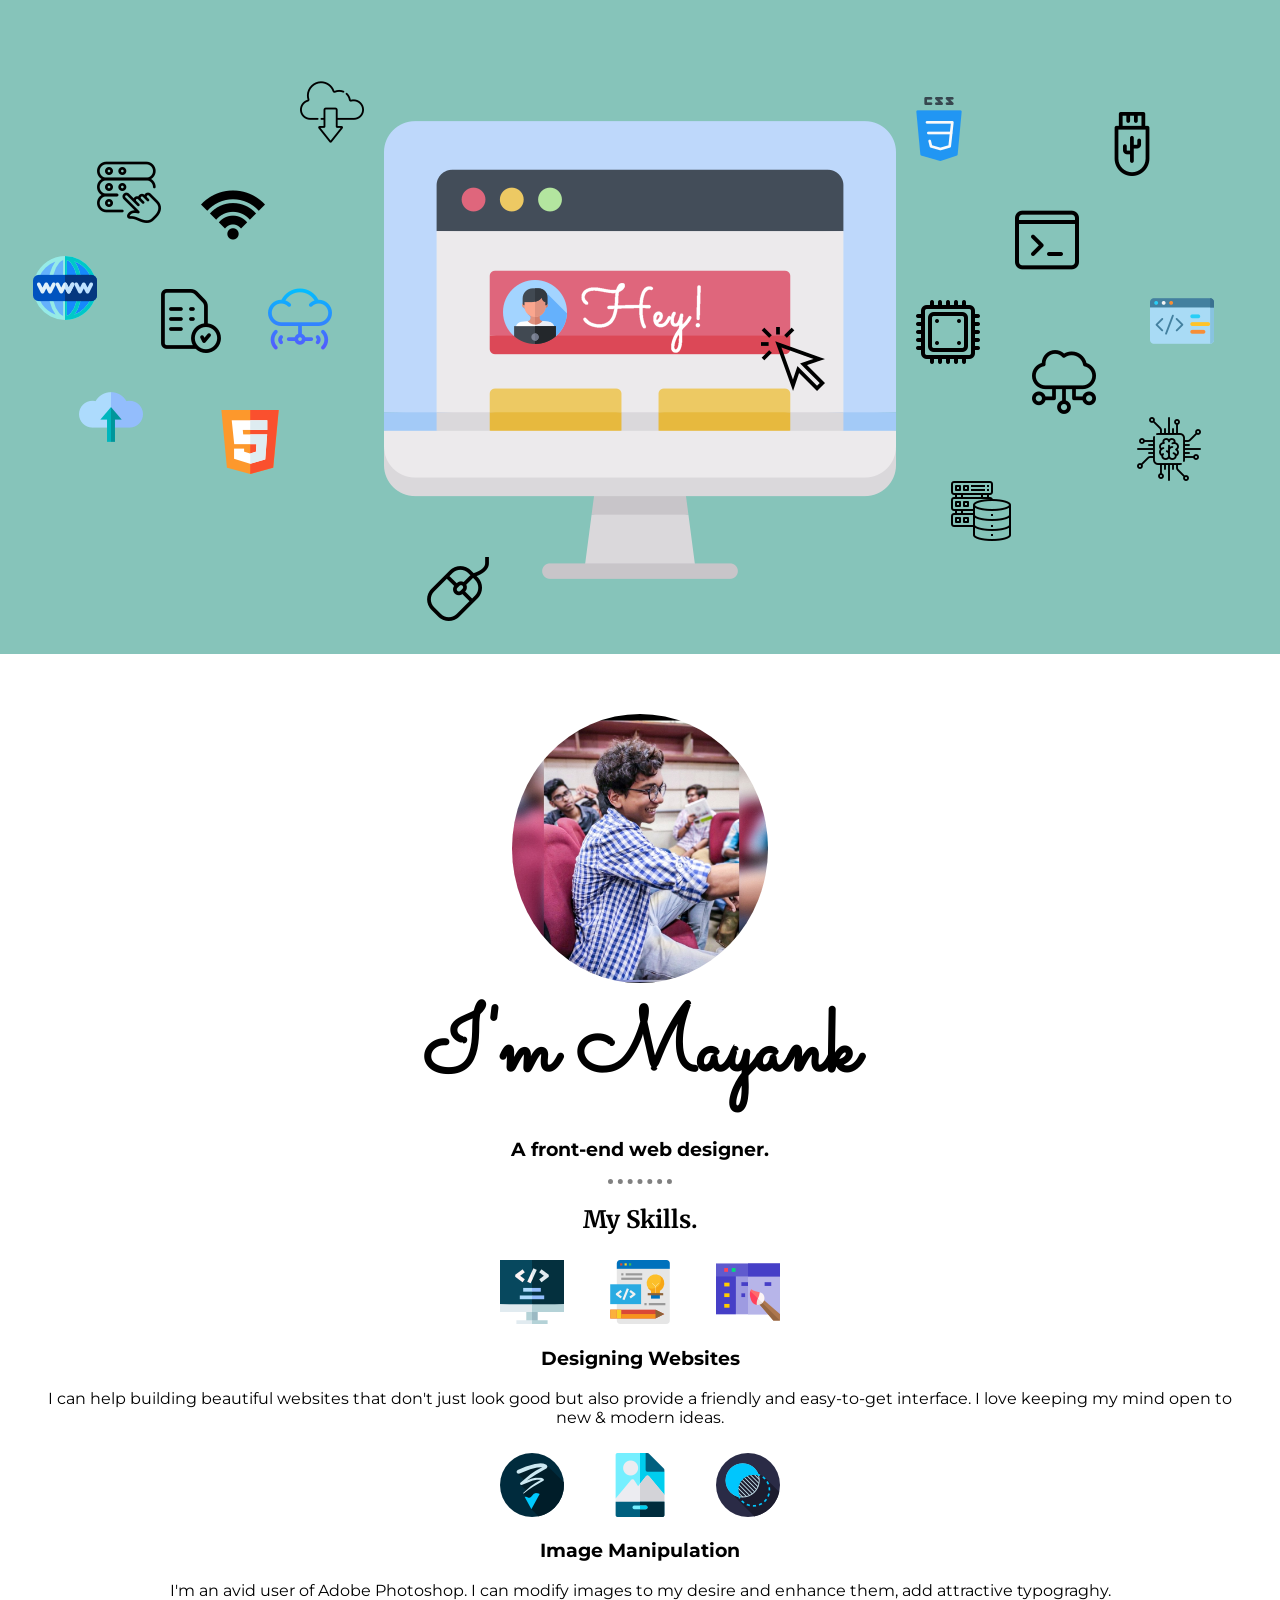
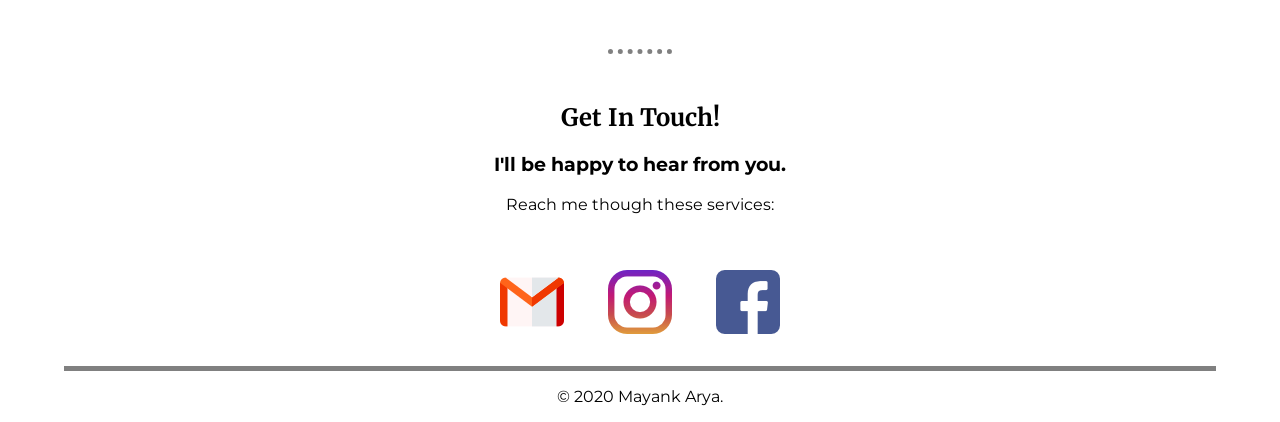
<file: index.html>
<!DOCTYPE html>
<html>
  <head>
    <meta charset="utf-8">
    <title>Mayank Arya</title>
    <link rel="stylesheet" href="Css/styles.css">
    <link rel="icon" href="favicon1.ico">
    <link href="https://fonts.googleapis.com/css2?family=Merriweather:ital,wght@1,700&family=Montserrat:wght@500&family=Sacramento&display=swap" rel="stylesheet">
  </head>
  <body>
  <div class="top-container">
      <img class="responsive" src="images/information2.png" alt="information-img">
</div>

    <div class="middle-container">
      <div class="profile">
        <img class="dp" src="images/Screenshot.jpg" alt="profile picture">

          <h1>I'm Mayank </h1>
        <h3>A front-end web designer.</h3>
      </div>
      <hr>
      <div class="skills">
        <h2>My Skills.</h2>
        <div class="skill-row">
          <img class="skill-wdesign" src="images/wdesign1.png" alt="design1-img">
          <img class="skill-wdesign" src="images/wdesign2.png" alt="design2-img">
          <img class="skill-wdesign" src="images/wdesign3.png" alt="design3-img">
          <h3>Designing Websites</h3>
          <p>I can help building beautiful websites that don't just look good but also provide a friendly and easy-to-get interface. I love keeping my mind open to new & modern ideas. </p>
        </div>
        <div class="skill-row">
          <img class="skill-ps" src="images/ps1.png" alt="photoshop1-img">
          <img class="skill-ps" src="images/ps3.png" alt="photoshop3-img">
          <img class="skill-ps" src="images/ps2.png" alt="photoshop2-img">
          <h3>Image Manipulation</h3>
          <p>I'm an avid user of Adobe Photoshop. I can modify images to my desire and enhance them, add attractive typograghy.  </p>
        </div>
      </div>
    </div>
      <hr>

    <div class="contact-me">
      <h2>Get In Touch!</h2>
      <h3>I'll be happy to hear from you.</h3>
      <p>Reach me though these services:</p>

    </div>


    <div class="bottom-container">
      <a class="footer-link" href="mailto:arya.mayank2001@gmail.com"><img src="images/gmail.png"></a>
      <a class="footer-link" href="https://www.instagram.com/mayank.cr7/?hl=en"><img src="images/instagram.png"></a>
      <a class="footer-link" href="https://www.facebook.com/mayank.arya.393/"><img src="images/facebook.png"></a>
    


    </div>
  <hr id="last-hr">
    <p>© 2020 Mayank Arya.</p>
  </body>
</html>
</file>
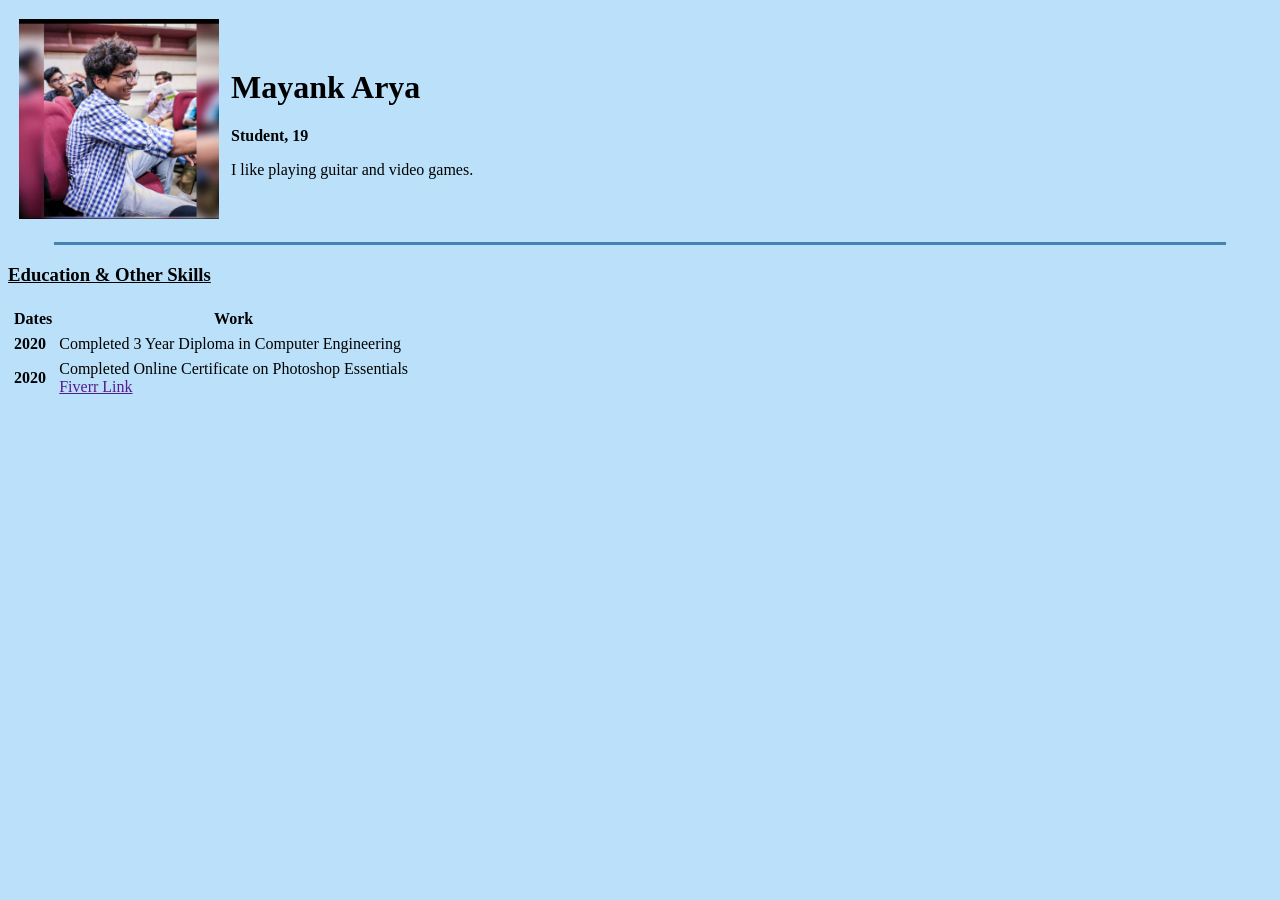
<file:   index.html>
<!DOCTYPE html>
<html lang="en" dir="ltr">

<head>
  <meta charset="utf-8">
  <title>Mayank's Personal Website</title>
</head>

<body style="background-color: #bbe1fa;">
  <table cellspacing="10 px">
    <tr>
      <td>
<img src="Screenshot.jpg" alt="Profile Picture" width="200 px" height="200 px">
</td>
<td>
        <h1>Mayank Arya</h1>
        <p><strong>Student, 19</strong></p>
        <p>I like playing guitar and video games.</p>
</td>
</tr>
  </table>

  <hr size="3 px" color="steelblue" width="1170 px">
<h3><u>Education & Other Skills</u></h3>
<table cellspacing="5 px">
<thead>
  <th>Dates</th>
  <th>Work</th>
</thead>
  <tbody>
    <tr>
      <td><strong>2020</strong></td>
      <td>Completed 3 Year Diploma in Computer Engineering</td>
    </tr>
    <tr>
      <td><strong>2020</strong></td>
      <td>Completed Online Certificate on Photoshop Essentials
      <br>
      <a href="">Fiverr Link</a>
     </td>
    </tr>
  </tbody>

</table>



</body>

</html>
</file>
<file: Css/styles.css>
.top-container {
  background-color: #86c4ba;
  padding-top: 50px;
  max-width: 100%;
  height: auto;

}

.responsive{
  max-width: 100%;
  height: auto;
}

.middle-container {
  padding: 60px 0 20px 0;
}

.contact-me, .bottom-container{
  padding: 20px 0;
}

hr{
  border-style: dotted none none none;
  border-color: grey;
  border-width: 5px;
  width: 5%;
}

#last-hr{
  width: 90%;
  color: grey;
  border-style: solid none none none;

}

body {
  margin: 0;
  text-align: center;
  font-family: 'Merriweather', serif;
}

h1 {
  margin: 0;
  font-family: 'Sacramento', cursive;
  font-size: 562%;
}

h3 {
  font-family: 'Montserrat', sans-serif;
}

p{
  font-family: 'Montserrat', sans-serif;
}

.top-cloud {
  height: 100px;
  width: 150px;
  position: absolute;
  top: 270px;
  right: 565px;
}

.bottom-cloud {
  position: absolute;
}

.dp{
  border-radius: 100%;
  height: 20%;
  width: 20%;

}

.skill-wdesign, .skill-ps{
  margin: 0 20px;
}

.skill-row{
  padding: 5px 45px;
}

.footer-link{
  margin: 10px 20px;
}
</file>
